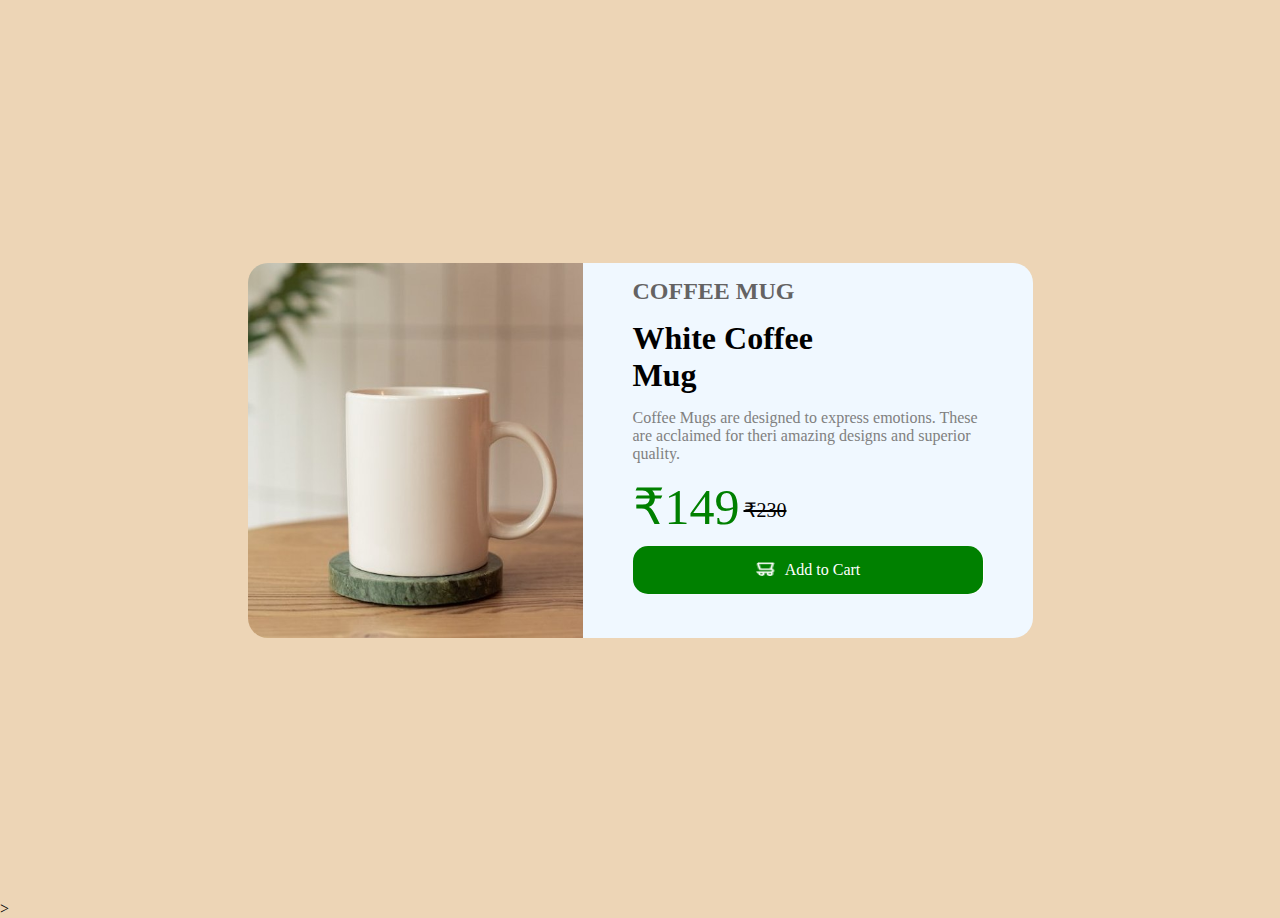
<file: card_project/index.html>
<!DOCTYPE html>
<html lang="en">
<head>
    <meta charset="UTF-8">
    <meta http-equiv="X-UA-Compatible" content="IE=edge">
    <meta name="viewport" content="width=device-width, initial-scale=1.0">
    <title>Card</title>
    <link rel="stylesheet" href="./style.css">
</head>
<body>
    <!-- card -->
    <div class="card">
        <div class="left">
            <img src="./homework-product-card/mug-mobile.jpg" alt="mug">
        </div>
        <div class="right">
            <div class="rightdata">
                <h2 style="color: rgb(100, 99, 99);">COFFEE MUG</h2>
            <H1>
                White Coffee <br> Mug
            </H1>
            <p class="dis">
                Coffee Mugs are designed to express emotions. These are acclaimed for theri amazing designs and superior
                quality.
            </p>
            <p class="price">
                <span style="font-size: 50px;">&#8377;149</span>
                <span style="color: black;">
                    <sup class="op">
                        <del style="font-size: 20px;">
                            
                                &#8377;230
                            
                        </del>
                    </sup>
                </span>
            </p>
            </div>
            <div class="btn">
                <img style="height: 15px; width: 20px;" src="./homework-product-card/icon-cart.png" alt="icon">
                <p style="padding-left: 10px;">
                    Add to Cart
                </p>
            </div>
        </div>
    </div>>
</body>
</html>
</file>
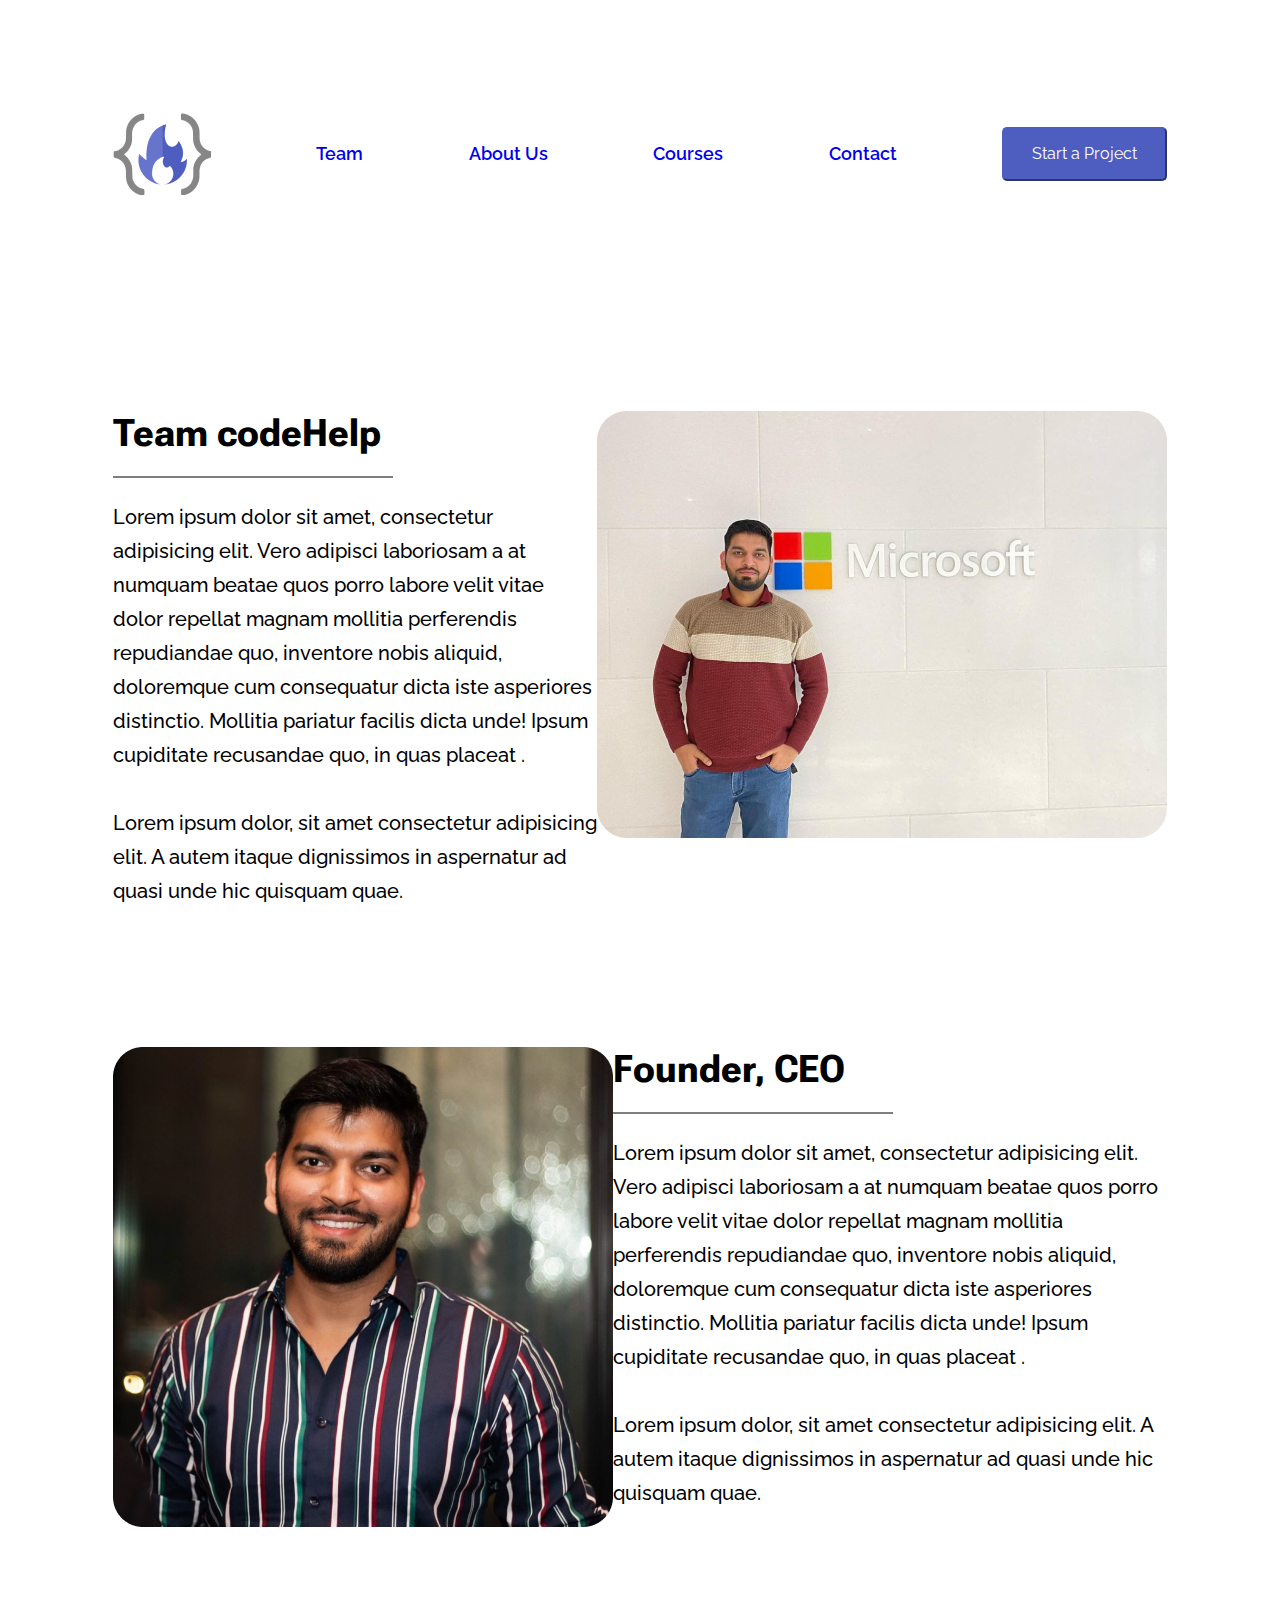
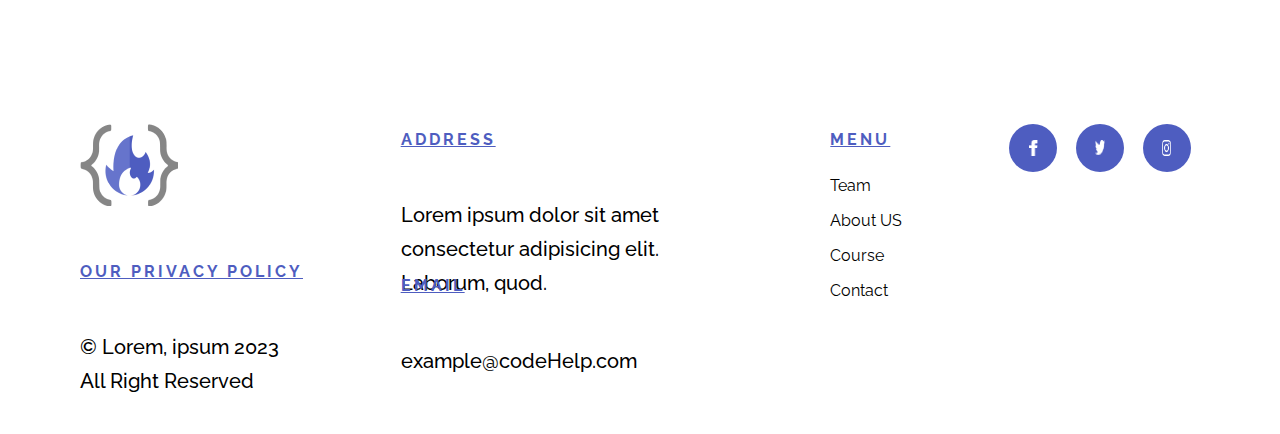
<file: CodeHelp Figma Assignment -1/index.html>
<!DOCTYPE html>
<html lang="en">
<head>
    <meta charset="UTF-8">
    <meta http-equiv="X-UA-Compatible" content="IE=edge">
    <meta name="viewport" content="width=device-width, initial-scale=1.0">
    <title>Code_Help</title>
    <link rel="stylesheet" href="style.css">
    <link rel="icon"  type="image/x-icon" href="./assects/Logo (1) 1.png">
    <link rel="preconnect" href="https://fonts.googleapis.com">
<link rel="preconnect" href="https://fonts.gstatic.com" crossorigin>
<link href="https://fonts.googleapis.com/css2?family=Raleway:ital,wght@0,100;0,600;1,300&display=swap" rel="stylesheet">
<link rel="preconnect" href="https://fonts.googleapis.com">
<link rel="preconnect" href="https://fonts.gstatic.com" crossorigin>
<link href="https://fonts.googleapis.com/css2?family=Raleway:ital,wght@0,100;0,600;1,300&family=Roboto+Flex:opsz,wght@8..144,200;8..144,400;8..144,500;8..144,700&display=swap" rel="stylesheet">
</head>
<body>
    
    <div class="container">

        <!-- header -->
        <div class="box" id="header">
            <img class="logo1" src="./assects/Logo (1) 1.png" alt="logo">
        
                
                    
                        <a href="#">Team</a> 
                
                    
                        <a href="#">About Us</a>
                
                    
                        <a href="#">Courses</a> 
                    
                    
                        <a href="#">Contact</a> 
                
                
            
            
          
            
           
            <button class="btn">
                Start a Project
            </button>
        </div>

        <!-- section -->
       <div class="main">
        <div class="box" id="main">
            <div class="content">
             <h1>
                Team codeHelp
             </h1>
             <hr>
             <p>Lorem ipsum dolor sit amet, consectetur adipisicing elit. Vero adipisci laboriosam a at numquam beatae quos porro labore velit vitae dolor repellat magnam mollitia perferendis repudiandae quo, inventore nobis aliquid, doloremque cum consequatur dicta iste asperiores distinctio. Mollitia pariatur facilis dicta unde! Ipsum cupiditate recusandae quo, in quas placeat . <br><br>
            Lorem ipsum dolor, sit amet consectetur adipisicing elit. A autem itaque dignissimos in aspernatur ad quasi unde hic quisquam quae.
            </p>
            </div>
            <div class="content">
                <img src="./assects/277596439_305441681660411_1330675926711566595_n 1.png" alt="bolg1" width="570" height="427">
            </div>

            
          
        </div>

        <div class="box" id="main">
            
            <div>
                <img src="./assects/306967409_3243515309241386_6986689498272507103_n 1.png" alt="bolg1" width="500" height="480">
            </div>

            <div class="content">
                <h1>
                   Founder, CEO
                </h1>
                <hr>
                <p>Lorem ipsum dolor sit amet, consectetur adipisicing elit. Vero adipisci laboriosam a at numquam beatae quos porro labore velit vitae dolor repellat magnam mollitia perferendis repudiandae quo, inventore nobis aliquid, doloremque cum consequatur dicta iste asperiores distinctio. Mollitia pariatur facilis dicta unde! Ipsum cupiditate recusandae quo, in quas placeat . <br><br>
               Lorem ipsum dolor, sit amet consectetur adipisicing elit. A autem itaque dignissimos in aspernatur ad quasi unde hic quisquam quae.
               </p>
               </div class="content">
            
          
        </div>
       </div>

       

    </div>

     <!-- footer -->
     <div class="box" id="footer">
        <div class="box">
            <img src="./assects/Logo (1) 2.png" alt="logo2">
            <h3 style="padding:46px 0px 0px 0px;">OUR PRIVACY POLICY</h3>
            <P>&COPY; Lorem, ipsum 2023</P>
            <P>All Right Reserved</P>

        </div>
        <div class="boxft">
        
                <div style="width: 332px; height: 96px;">
                    <h3>ADDRESS</h3>
                    <P>Lorem ipsum dolor sit amet consectetur adipisicing elit. Laborum, quod.</P>
        
                </div>    
                <div class="ediv">
                    <h3>EMAIL</h3>
                    <P>
                        example@codeHelp.com
                    </P> 
                   
                </div>
        </div>
        <div class="box">
            <H3>MENU</H3>
             <UL>
                <LI>Team</LI>
                <LI>About US</LI>
                <LI>Course</LI>
                <LI>Contact</LI>
             </UL>
        </div>
        <div class="box-icon">
            <div class="icon">
                <img class="ficon" src="./assects/facebook.png" alt="facebook">
            </div>
            <div class="icon">
                <img  class="ticon" src="./assects/twitter.png" alt="twitt">
            </div>
            <div class="icon">
                <img class="insicon" src="./assects/instagram.png" alt="instagram">
            </div>
        </div>

        

    </div>

</body>
</html>
</file>
<file: card_project/style.css>
* {
    margin: 0;
    padding: 0;
    box-sizing: border-box;
}


body {
    background-color: rgb(237, 213, 182);
  
}

.card {

    width: 100%;
    height: 100vh;
    display: flex;
    align-items: center;
    justify-content: center;
}

.left, img {
     position: relative;
     max-width: 335px;
     height: 375px;
     border-radius: 20px 0px 0px 20px;
}

.right {
    flex-wrap: wrap;
    justify-content: center;

    max-width: 450px;
    height: 375px;
    background-color: aliceblue;
    border-radius: 0px 20px 20px 0px;
    
}
.rightdata {
    margin-top: 15px;
    margin-left: 50px;

    justify-content: center;
    align-items: center;
}

h1{
    margin-top: 15px;
}

.dis {
    padding-right: 50px;
    margin-top: 15px;
    color: rgb(128, 128, 128);
}

.price {
    margin-top: 15px;
    color:  green;
}

.btn {
    display: flex;
    justify-content: center;
    
    background-color: green;
    padding: 15px;
    margin: 10px  50px 0px 50px;
    border-radius: 15px;
    box-shadow: 1px 0.3px;
    color: white;
}
</file>
<file: CodeHelp Figma Assignment -1/style.css>
*{
    margin: 0;
    padding: 0;
    box-sizing: border-box;
}


.container {
    padding: 113px;
    


}
/* header */

.log1{
    width: 98px;
    height: 82px;

}

a{
    margin: 0;
    padding: 0;
    overflow: hidden;
    text-decoration: none;
    font-family: 'Raleway', sans-serif;
    font-size: 18px;
    font-weight: 600;
    line-height: 20px;
    

}

.btn{
    font-family: 'Raleway', sans-serif;
    font-size: 16px;
    font-weight: 700px;
    line-height: 24px;
    width: 165px;
    height: 54px;
    color: white;
    background-color: #4e5dc0;
    border-radius: 5px;
    border-color: #4e5dc0;

}

#header {
    display: flex;
    align-items: center;
    justify-content: space-between;
    
}


/* main */

#main{
    padding-top: 216px;
    display: flex;
    justify-content: space-between;
    
}

.content {


    width: 573px;
    height: 420px;
    
}
h1 {
    font-family: 'Raleway', sans-serif;
font-family: 'Roboto Flex', sans-serif;
    font-style: normal;
    font-weight: 400px;
    font-size: 38px;
    line-height: 45px;
    color: black;
    font-stretch: 100;
}

p{
    position: relative;
    top: 42px;
    font-weight: 500;
    font-size: 20px;
    line-height: 34px;
    font-family: 'Raleway', sans-serif;
    font-style: normal;
}

hr {
    position: relative;
    top: 20px;
    width: 280px;
    border: 1px solid rgba(0, 0, 0, 0.5);
}



/* FOOTER */

#footer{
    display: flex;
    width: 100vw;
    height: 390px;
    padding: 80px;
    justify-content: space-between; 

}


h3 {
    font-family: Raleway;
    font-style: normal;
    font-size: 16px;
    line-height: 32px;
    letter-spacing:3px;
    text-decoration: underline;
    text-transform: uppercase;
    color: #4e5dc0;
}
ul{
    text-decoration: none;
    list-style-type: none;
    position: relative;


    font-size: 16x;
    line-height:10px;
    font-family: 'Raleway', sans-serif;
    font-style: normal;

}

li {
    padding:25px 0px 0px 0px;
}

.ediv {
    position: relative;
    padding: 50px 0px 0px 0px;
}


.box-icon {

    width: 200px;
    display: flex;
    justify-content: space-around;




}


.icon {
    background-color: #4e5dc0;
    border-radius: 50%;
    width: 48px;
    height: 48px;
    display: flex;
    justify-content: center;
    align-items: center;

    
    


}
.icon> img{

    width: 9.33px;
    height: 16px;
    
}



.ticon {
    width: 16px;
    height: 13px;
    
}

.insicon {
    width: 16px;
    height: 16px;
}
</file>
